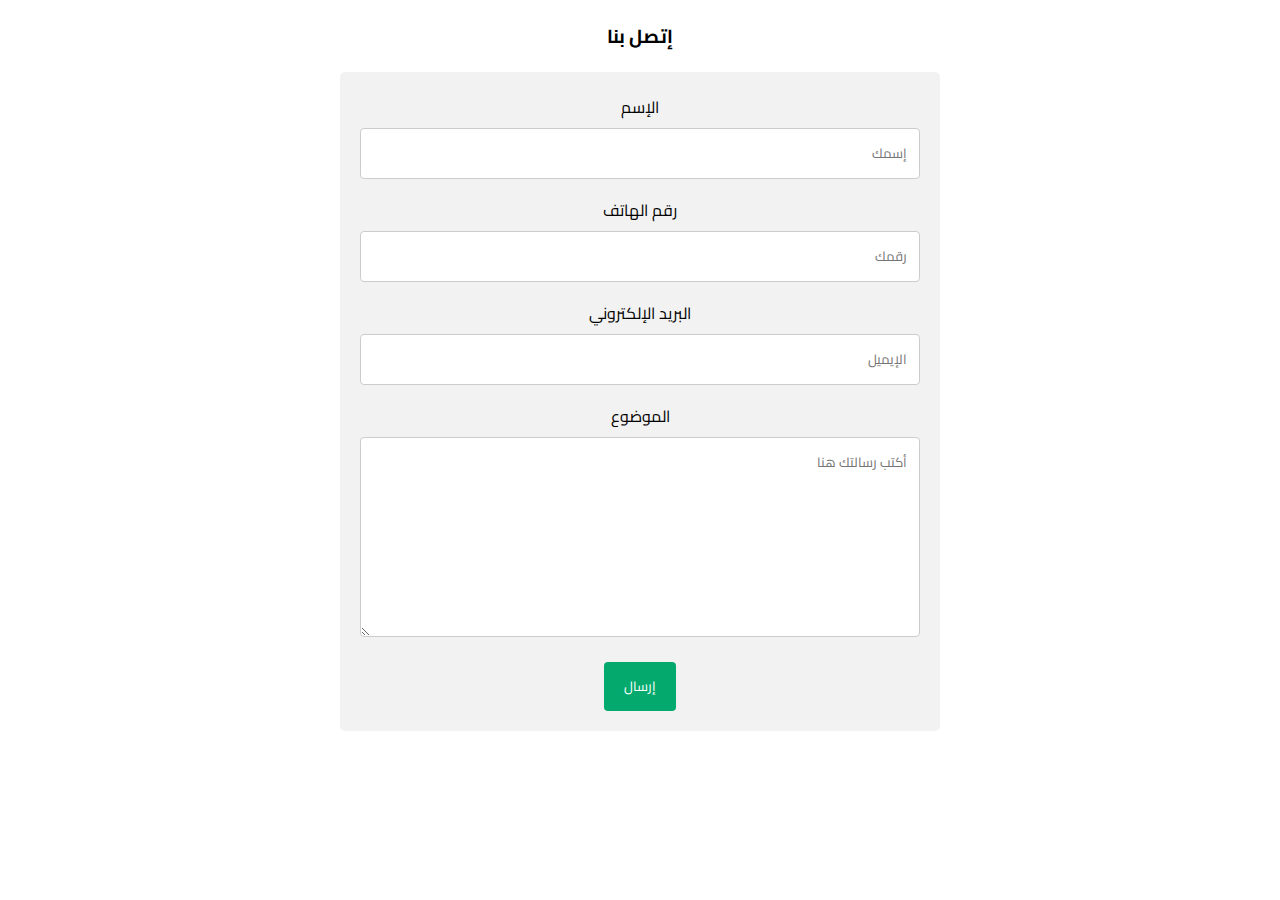
<file: contact-us.html>
<!DOCTYPE html>
<html>
<head>
<meta charset="utf-8">
<meta name="viewport" content="width=device-width, initial-scale=1">
<link href="https://fonts.googleapis.com/css2?family=Cairo:wght@600&display=swap" rel="stylesheet">
<style>
* {font-family: Cairo, Arial, Helvetica, sans-serif;direction:rtl;}
* {box-sizing: border-box;}

input[type=text], select, textarea {
  width: 100%;
  padding: 12px;
  border: 1px solid #ccc;
  border-radius: 4px;
  box-sizing: border-box;
  margin-top: 6px;
  margin-bottom: 16px;
  resize: vertical;
}

input[type=submit] {
  background-color: #04AA6D;
  color: white;
  padding: 12px 20px;
  border: none;
  border-radius: 4px;
  cursor: pointer;
}

input[type=submit]:hover {
  background-color: #45a049;
}

.container {
  border-radius: 5px;
  background-color: #f2f2f2;
  padding: 20px;
}
</style>
</head>
<body>
<center>
<h3>إتصل بنا</h3>

<div class="container" style="max-width:600px;">
  <form action="">
    <label for="fname">الإسم</label>
    <input type="text" id="fname" name="firstname" placeholder="إسمك" required>

    <label for="lname">رقم الهاتف</label>
    <input type="text" id="lname" name="lastname" placeholder="رقمك" required>

    <label for="lname">البريد الإلكتروني</label>
    <input type="text" id="lname" name="lastname" placeholder="الإيميل" required>

    <label for="subject">الموضوع</label>
    <textarea id="subject" name="subject" placeholder="أكتب رسالتك هنا" style="height:200px" required></textarea>

    <input type="submit" value="إرسال">
  </form>
</div>
</center>
</body>
</html>
</file>
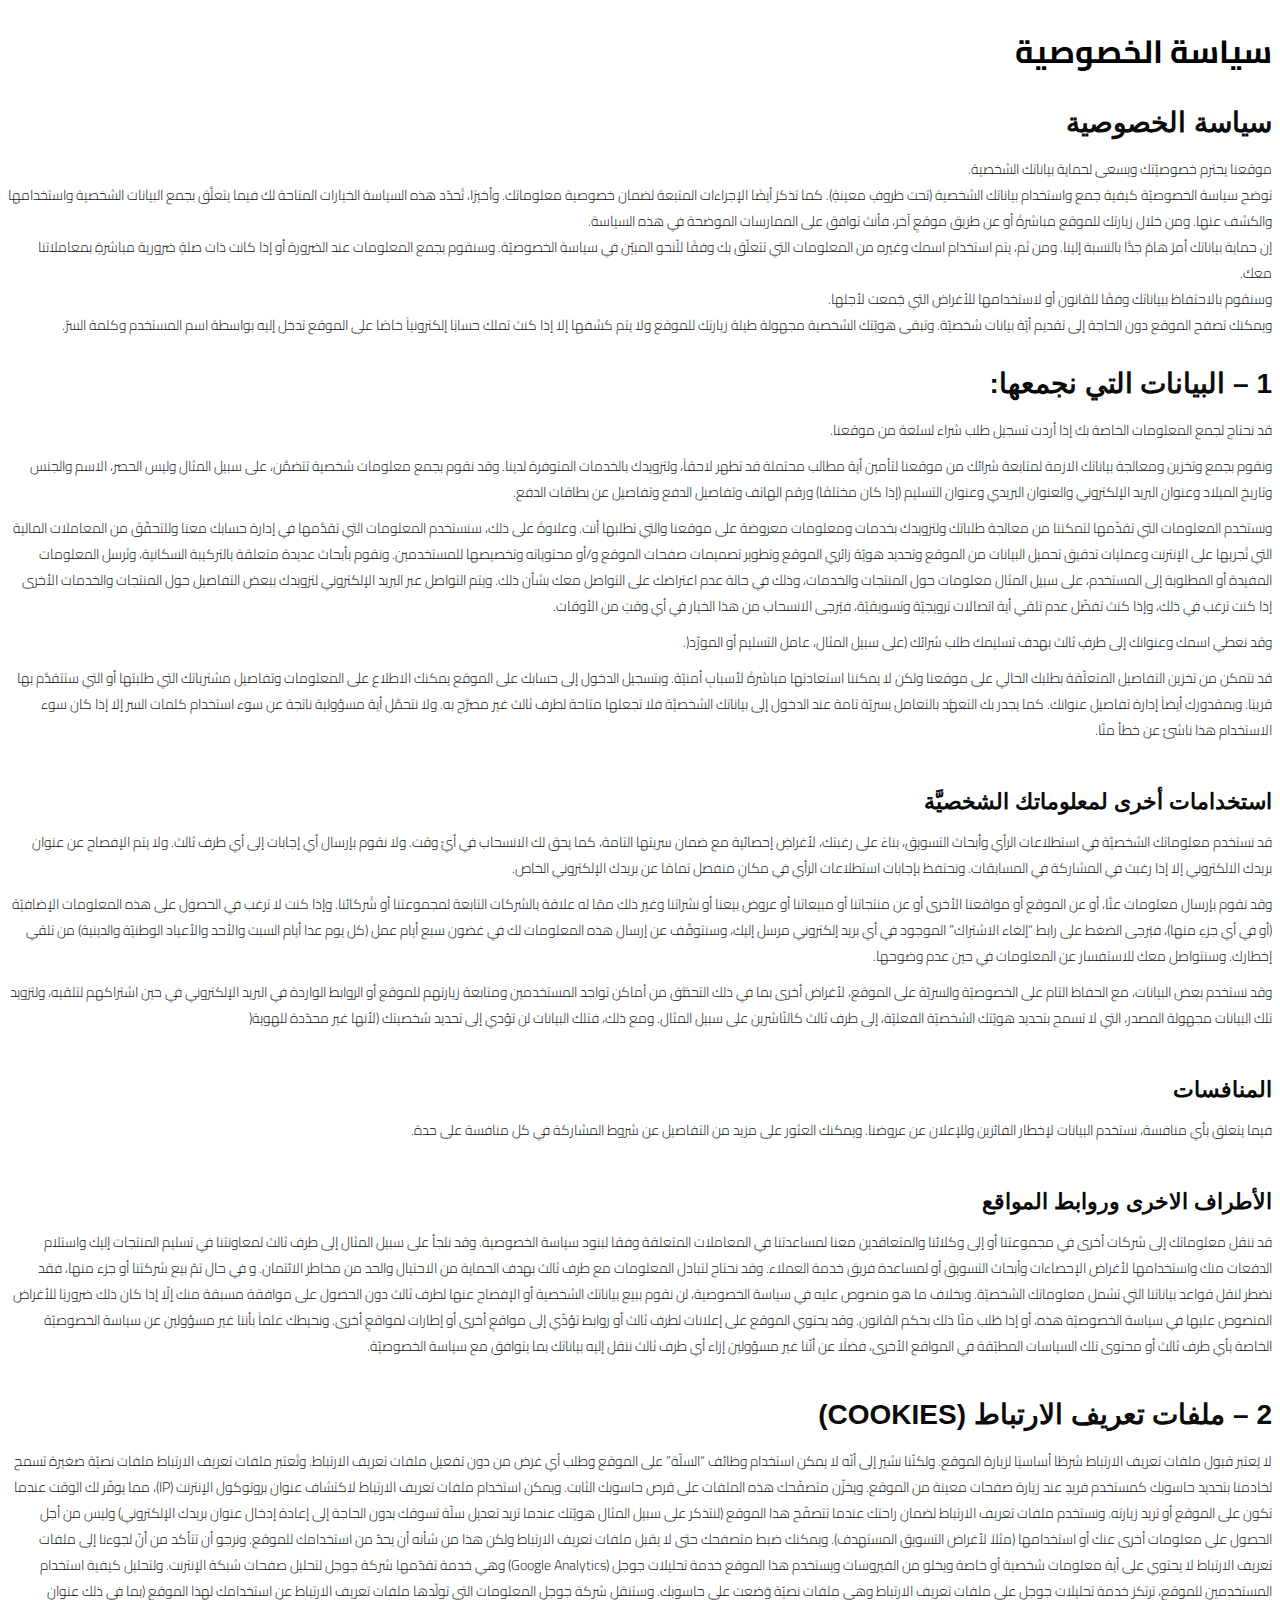
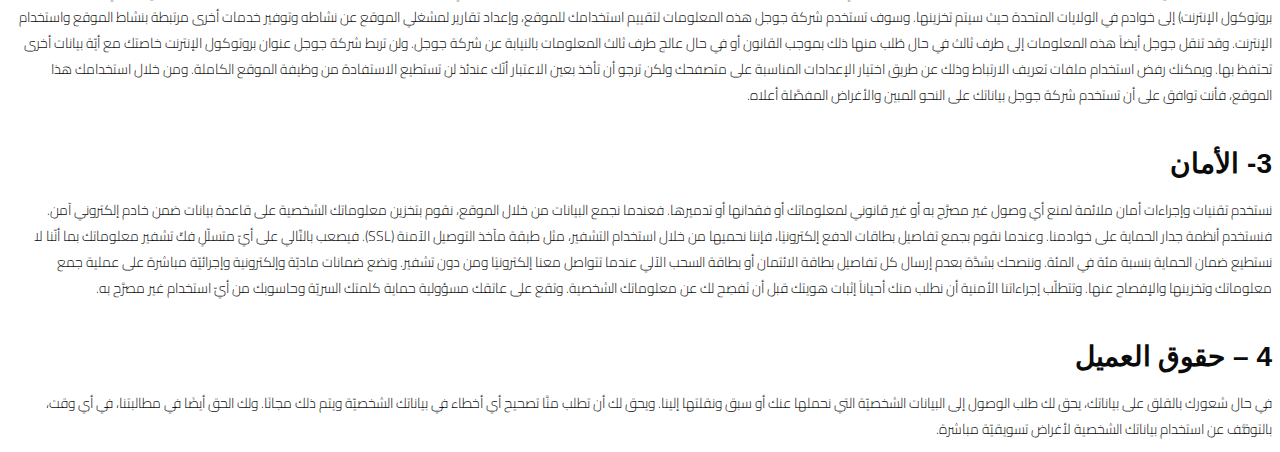
<file: privacy-policy.html>
<!DOCTYPE html>
<html dir="rtl" lang="ar">
<head>
<meta charset="UTF-8">
<title>Terms Of Use</title>
<link rel='stylesheet' id='google-fonts-1-css'  href='https://fonts.googleapis.com/css?family=Roboto%3A100%2C100italic%2C200%2C200italic%2C300%2C300italic%2C400%2C400italic%2C500%2C500italic%2C600%2C600italic%2C700%2C700italic%2C800%2C800italic%2C900%2C900italic%7CRoboto+Slab%3A100%2C100italic%2C200%2C200italic%2C300%2C300italic%2C400%2C400italic%2C500%2C500italic%2C600%2C600italic%2C700%2C700italic%2C800%2C800italic%2C900%2C900italic%7CCairo%3A100%2C100italic%2C200%2C200italic%2C300%2C300italic%2C400%2C400italic%2C500%2C500italic%2C600%2C600italic%2C700%2C700italic%2C800%2C800italic%2C900%2C900italic&#038;display=auto&#038;ver=5.8.1' type='text/css' media='all' />
<style>
*{font-family: Cairo, sans-serif;}
</style>
</head>
<body>
<section class="section pages-section"><div class="container"><div class="app-heading"><h1 class="heading-primary">سياسة الخصوصية</h1></div> <div class="page-body"><div class="fr-view"><div style="box-sizing: border-box; color: rgb(11, 11, 11); font-family: Arial; font-size: 14px; font-style: normal; font-variant-ligatures: normal; font-variant-caps: normal; font-weight: 300; letter-spacing: normal; orphans: 2; text-align: start; text-indent: 0px; text-transform: none; white-space: normal; widows: 2; word-spacing: 0px; -webkit-text-stroke-width: 0px; background-color: rgb(255, 255, 255); text-decoration-style: initial; text-decoration-color: initial;"><div style="box-sizing: border-box;"><h2 style="box-sizing: border-box; display: block; font-family: Arial !important; font-weight: 700; margin: 0px 0px 0.5em; line-height: 1.4; font-size: 2em; direction: rtl;">سياسة الخصوصية</h2><div style="box-sizing: border-box; direction: rtl;">موقعنا يحترم خصوصيّتك ويسعى لحماية بياناتك الشخصية.&nbsp;</div><div style="box-sizing: border-box; direction: rtl;">توضح سياسة الخصوصيّة كيفية جمع واستخدام بياناتك الشخصية (تحت ظروفٍ معينةٍ). كما تذكرُ أيضًا الإجراءات المتبعة لضمان خصوصية معلوماتك. وأخيرًا، تُحدّد هذه السياسة الخيارات المتاحة لكَ فيما يتعلَّق بجمع البيانات الشخصية واستخدامها والكشف عنها. ومن خلال زيارتك للموقع مباشرةً أو عن طريق موقعٍ آخر، فأنتَ توافق على الممارسات الموضحة في هذه السياسة.</div><div style="box-sizing: border-box; direction: rtl;">إن حماية بياناتك أمرٌ هامٌ جدًّا بالنسبة إلينا. ومن ثم، يتم استخدام اسمك وغيره من المعلومات التي تتعلّق بك وفقًا للّنحو المبيّن في سياسة الخصوصيّة. وسنقوم بجمع المعلومات عند الضرورة أو إذا كانت ذات صلةٍ ضرورية مباشرةٍ بمعاملاتنا معكَ.</div><div style="box-sizing: border-box; direction: rtl;">وسنقوم بالاحتفاظ ببياناتك وفقًا للقانون أو لاستخدامها للأغراض التي جُمعت لأجلها.</div><div style="box-sizing: border-box; direction: rtl;">ويمكنك تصفح الموقع دون الحاجة إلى تقديم أيّة بيانات شخصيّة. وتبقى هويّتك الشخصية مجهولة طيلة زيارتك للموقع ولا يتم كشفها إلا إذا كنتَ تملك حسابًا إلكترونياً خاصًا على الموقع تدخل إليه بواسطة اسم المستخدم وكلمة السرّ.</div></div></div><p style="box-sizing: border-box; margin: 0px 0px 10px; color: rgb(11, 11, 11); font-family: Arial; font-size: 14px; font-style: normal; font-variant-ligatures: normal; font-variant-caps: normal; font-weight: 300; letter-spacing: normal; orphans: 2; text-align: start; text-indent: 0px; text-transform: none; white-space: normal; widows: 2; word-spacing: 0px; -webkit-text-stroke-width: 0px; background-color: rgb(255, 255, 255); text-decoration-style: initial; text-decoration-color: initial; direction: rtl;">&nbsp;</p><div style="box-sizing: border-box; color: rgb(11, 11, 11); font-family: Arial; font-size: 14px; font-style: normal; font-variant-ligatures: normal; font-variant-caps: normal; font-weight: 300; letter-spacing: normal; orphans: 2; text-align: start; text-indent: 0px; text-transform: none; white-space: normal; widows: 2; word-spacing: 0px; -webkit-text-stroke-width: 0px; background-color: rgb(255, 255, 255); text-decoration-style: initial; text-decoration-color: initial;"><div style="box-sizing: border-box;"><h2 style="box-sizing: border-box; display: block; font-family: Arial !important; font-weight: 700; margin: 0px 0px 0.5em; line-height: 1.4; font-size: 2em; direction: rtl;">1 – البيانات التي نجمعها:</h2><p style="box-sizing: border-box; margin: 0px 0px 10px; direction: rtl;">قد نحتاج لجمع المعلومات الخاصة بكَ إذا أردت تسجيل طلب شراء لسلعة من موقعنا.</p><p style="box-sizing: border-box; margin: 0px 0px 10px; direction: rtl;">ونقوم بجمع وتخزين ومعالجة بياناتك الازمة لمتابعة شرائك من موقعنا لتأمين أية مطالب محتملة قد تظهر لاحقاً، ولتزويدكَ بالخدمات المتوفرة لدينا. وقد نقوم بجمع معلومات شخصية تتضمَّن، على سبيل المثال وليس الحصر، الاسم والجنس وتاريخ الميلاد وعنوان البريد الإلكتروني والعنوان البريدي وعنوان التسليم (إذا كان مختلفًا) ورقم الهاتف وتفاصيل الدفع وتفاصيل عن بطاقات الدفع.</p><p style="box-sizing: border-box; margin: 0px 0px 10px; direction: rtl;">ونستخدم المعلومات التي تقدِّمها لتمكننا من معالجة طلباتك ولتزويدكَ بخدمات ومعلومات معروضة على موقعنا والتي تطلبها أنت. وعلاوةً على ذلك، سنستخدم المعلومات التي تقدَّمها في إدارة حسابك معنا وللتحقّقَ من المعاملات المالية التي تُجريها على الإنترنت وعمليات تدقيق تحميل البيانات من الموقع وتحديد هويّة زائري الموقع وتطوير تصميمات صفحات الموقع و/أو محتوياته وتخصيصها للمستخدمين. ونقوم بأبحاث عديدة متعلقة بالتركيبة السكانية، ونُرسل المعلومات المفيدة أو المطلوبة إلى المستخدم، على سبيل المثال معلومات حول المنتجات والخدمات، وذلك في حالة عدم اعتراضك على التواصل معك بشأن ذلك. ويتم التواصل عبر البريد الإلكتروني لتزويدك ببعض التفاصيل حول المنتجات والخدمات الأخرى إذا كنت ترغب في ذلك، وإذا كنتَ تفضّل عدم تلقي أية اتصالات ترويجيّة وتسويقيّة، فيُرجى الانسحاب من هذا الخيار في أي وقتٍ من الأوقات.</p><p style="box-sizing: border-box; margin: 0px 0px 10px; direction: rtl;">وقد نعطي اسمك وعنوانك إلى طرفٍ ثالث بهدف تسليمكَ طلب شرائك (على سبيل المثال، عامل التسليم أو المورِّد(.</p><p style="box-sizing: border-box; margin: 0px 0px 10px; direction: rtl;">قد نتمكن من تخزين التفاصيل المتعلّقة بطلبك الحالي على موقعنا ولكن لا يمكننا استعادتها مباشرةً لأسبابٍ أمنيّة. وبتسجيل الدخول إلى حسابك على الموقع يمكنك الاطلاع على المعلومات وتفاصيل مشترياتك التي طلبتها أو التي ستتقدَّم بها قريبًا. وبمقدورك أيضاً إدارة تفاصيل عنوانك. كما يجدر بك التعهُّد بالتعامل بسريّة تامة عند الدخول إلى بياناتك الشخصيَّة فلا تجعلها متاحة لطرف ثالث غير مصرَّح به. ولا نتحمَّل أية مسؤولية ناتجة عن سوء استخدام كلمات السر إلا إذا كان سوء الاستخدام هذا ناشئ عن خطأ منّا.</p><h3 style="box-sizing: border-box; display: block; font-family: Arial !important; font-weight: 700; margin: 2em 0px 0.5em; line-height: 1.4; font-size: 1.57143em; direction: rtl;">استخدامات أخرى لمعلوماتك الشخصيَّة</h3><p style="box-sizing: border-box; margin: 0px 0px 10px; direction: rtl;">قد نستخدم معلوماتك الشخصيَّة في استطلاعات الرأي وأبحاث التسويق، بناءً على رغبتك، لأغراضٍ إحصائية مع ضمان سريتها التامة، كما يحق لك الانسحاب في أيّ وقت. ولا نقوم بإرسال أي إجابات إلى أي طرف ثالث. ولا يتم الإفصاح عن عنوان بريدك الالكتروني إلا إذا رغبتَ في المشاركة في المسابقات. ونحتفظ بإجابات استطلاعات الرأي في مكانٍ منفصل تمامًا عن بريدك الإلكتروني الخاص.</p><p style="box-sizing: border-box; margin: 0px 0px 10px; direction: rtl;">وقد نقوم بإرسال معلومات عنَّا، أو عن الموقع أو مواقعنا الأخرى أو عن منتجاتنا أو مبيعاتنا أو عروض بيعنا أو نشراتنا وغير ذلك ممّا له علاقة بالشركات التابعة لمجموعتنا أو شُركائنا. وإذا كنت لا ترغب في الحصول على هذه المعلومات الإضافيّة (أو في أي جزءٍ منها)، فيُرجى الضغط على رابط “إلغاء الاشتراك” الموجود في أي بريد إلكتروني مرسل إليك، وسنتوقّف عن إرسال هذه المعلومات لك في غضون سبع أيام عمل (كل يوم عدا أيام السبت والأحد والأعياد الوطنيّة والدينية) من تلقي إخطارك. وسنتواصل معك للاستفسار عن المعلومات في حين عدم وضوحها.</p><p style="box-sizing: border-box; margin: 0px 0px 10px; direction: rtl;">وقد نستخدم بعض البيانات، مع الحفاظ التام على الخصوصيّة والسريّة على الموقع، لأغراض أخرى بما في ذلك التحقُّق من أماكن تواجد المستخدمين ومتابعة زيارتهم للموقع أو الروابط الواردة في البريد الإلكتروني في حين اشتراكهم لتلقيه، ولتزويد تلك البيانات مجهولة المصدر، التي لا تسمح بتحديد هويّتك الشخصيّة الفعليّة، إلى طرف ثالث كالنّاشرين على سبيل المثال. ومع ذلك، فتلك البيانات لن تؤدي إلى تحديد شخصيتك (لأنها غير محدّدة للهوية(</p><h3 style="box-sizing: border-box; display: block; font-family: Arial !important; font-weight: 700; margin: 2em 0px 0.5em; line-height: 1.4; font-size: 1.57143em; direction: rtl;">المنافسات</h3><p style="box-sizing: border-box; margin: 0px 0px 10px; direction: rtl;">فيما يتعلق بأي منافسة، نستخدم البيانات لإخطار الفائزين وللإعلان عن عروضنا. ويمكنك العثور على مزيد من التفاصيل عن شروط المشاركة في كل منافسة على حدة.</p><h3 style="box-sizing: border-box; display: block; font-family: Arial !important; font-weight: 700; margin: 2em 0px 0.5em; line-height: 1.4; font-size: 1.57143em; direction: rtl;">الأطراف الاخرى وروابط المواقع</h3><p style="box-sizing: border-box; margin: 0px 0px 10px; direction: rtl;">قد ننقل معلوماتك إلى شركات أخرى في مجموعتنا أو إلى وكلائنا والمتعاقدين معنا لمساعدتنا في المعاملات المتعلقة وفقا لبنود سياسة الخصوصية. وقد نلجأ على سبيل المثال إلى طرف ثالث لمعاونتنا في تسليم المنتجات إليك واستلام الدفعات منك واستخدامها لأغراض الإحصاءات وأبحاث التسويق أو لمساعدة فريق خدمة العملاء. وقد نحتاج لتبادل المعلومات مع طرف ثالث بهدف الحماية من الاحتيال والحد من مخاطر الائتمان. و في حال تمّ بيع شركتنا أو جزء منها، فقد نضطر لنقل قواعد بياناتنا التي تشمل معلوماتك الشخصيّة. وبخلاف ما هو منصوص عليه في سياسة الخصوصية، لن نقوم ببيع بياناتك الشخصية أو الإفصاح عنها لطرف ثالث دون الحصول على موافقة مسبقة منك إلّا إذا كان ذلك ضروريًا للأغراض المنصوص عليها في سياسة الخصوصيّة هذه، أو إذا طُلب منّا ذلك بحكم القانون. وقد يحتوي الموقع على إعلانات لطرف ثالث أو روابط تؤدِّي إلى مواقعٍ أخرى أو إطارات لمواقعٍ أخرى. ونحيطك علماً بأننا غير مسؤولين عن سياسة الخصوصيّة الخاصة بأي طرف ثالث أو محتوى تلك السياسات المطبّقة في المواقع الأخرى، فضلًا عن أنّنا غير مسؤولين إزاء أي طرف ثالث ننقل إليه بياناتك بما يتوافق مع سياسة الخصوصيّة.</p></div></div><p style="box-sizing: border-box; margin: 0px 0px 10px; color: rgb(11, 11, 11); font-family: Arial; font-size: 14px; font-style: normal; font-variant-ligatures: normal; font-variant-caps: normal; font-weight: 300; letter-spacing: normal; orphans: 2; text-align: start; text-indent: 0px; text-transform: none; white-space: normal; widows: 2; word-spacing: 0px; -webkit-text-stroke-width: 0px; background-color: rgb(255, 255, 255); text-decoration-style: initial; text-decoration-color: initial; direction: rtl;">&nbsp;</p><div style="box-sizing: border-box; color: rgb(11, 11, 11); font-family: Arial; font-size: 14px; font-style: normal; font-variant-ligatures: normal; font-variant-caps: normal; font-weight: 300; letter-spacing: normal; orphans: 2; text-align: start; text-indent: 0px; text-transform: none; white-space: normal; widows: 2; word-spacing: 0px; -webkit-text-stroke-width: 0px; background-color: rgb(255, 255, 255); text-decoration-style: initial; text-decoration-color: initial;"><div style="box-sizing: border-box;"><h2 style="box-sizing: border-box; display: block; font-family: Arial !important; font-weight: 700; margin: 0px 0px 0.5em; line-height: 1.4; font-size: 2em; direction: rtl;">2 – ملفات تعريف الارتباط (COOKIES)</h2><p style="box-sizing: border-box; margin: 0px 0px 10px; direction: rtl;">لا يُعتبر قبول ملفات تعريف الارتباط شرطًا أساسيًا لزيارة الموقع. ولكنّنا نشير إلى أنّه لا يمكن استخدام وظائف “السلّة” على الموقع وطلب أي غرض من دون تفعيل ملفات تعريف الارتباط. وتُعتبر ملفات تعريف الارتباط ملفات نصيّة صغيرة تسمح لخادمنا بتحديد حاسوبك كمستخدم فريدٍ عند زيارة صفحات معينة من الموقع. ويخزِّن متصفّحك هذه الملفات على قرص حاسوبك الثابت. ويمكن استخدام ملفات تعريف الارتباط لاكتشاف عنوان بروتوكول الإنترنت (IP)، مما يوفّر لك الوقت عندما تكون على الموقع أو تريد زيارته. ونستخدم ملفات تعريف الارتباط لضمان راحتك عندما تتصفّح هذا الموقع (لنتذكر على سبيل المثال هويّتك عندما تريد تعديل سلّة تسوقك بدون الحاجة إلى إعادة إدخال عنوان بريدك الإلكتروني) وليس من أجل الحصول على معلومات أخرى عنك أو استخدامها (مثلاً لأغراض التسويق المستهدف). ويمكنك ضبط متصفحك حتى لا يقبل ملفات تعريف الارتباط ولكن هذا من شأنه أن يحدّ من استخدامك للموقع. ونرجو أن تتأكد من أنّ لجوءنا إلى ملفات تعريف الارتباط لا يحتوي على أية معلومات شخصية أو خاصة ويخلو من الفيروسات ويستخدم هذا الموقع خدمة تحليلات جوجل (Google Analytics) وهي خدمة تقدّمها شركة جوجل لتحليل صفحات شبكة الإنترنت. ولتحليل كيفية استخدام المستخدمين للموقع، ترتكز خدمة تحليلات جوجل على ملفات تعريف الارتباط وهي ملفات نصيّة وُضعت على حاسوبك. وستنقل شركة جوجل المعلومات التي تولّدها ملفات تعريف الارتباط عن استخدامك لهذا الموقع (بما في ذلك عنوان بروتوكول الإنترنت) إلى خوادم في الولايات المتحدة حيث سيتم تخزينها. وسوف تستخدم شركة جوجل هذه المعلومات لتقييم استخدامك للموقع، وإعداد تقارير لمشغلي الموقع عن نشاطه وتوفير خدمات أخرى مرتبطة بنشاط الموقع واستخدام الإنترنت. وقد تنقل جوجل أيضاً هذه المعلومات إلى طرف ثالث في حال طُلب منها ذلك بموجب القانون أو في حال عالج طرف ثالث المعلومات بالنيابة عن شركة جوجل. ولن تربط شركة جوجل عنوان بروتوكول الإنترنت خاصتكَ مع أيّة بيانات أخرى تحتفظ بها. ويمكنك رفض استخدام ملفات تعريف الارتباط وذلك عن طريق اختيار الإعدادات المناسبة على متصفحك ولكن ترجو أن تأخذ بعين الاعتبار أنّك عندئذ لن تستطيع الاستفادة من وظيفة الموقع الكاملة. ومن خلال استخدامك هذا الموقع، فأنت توافق على أن تستخدم شركة جوجل بياناتك على النحو المبين والأغراض المفصَّلة أعلاه.</p></div></div><p style="box-sizing: border-box; margin: 0px 0px 10px; color: rgb(11, 11, 11); font-family: Arial; font-size: 14px; font-style: normal; font-variant-ligatures: normal; font-variant-caps: normal; font-weight: 300; letter-spacing: normal; orphans: 2; text-align: start; text-indent: 0px; text-transform: none; white-space: normal; widows: 2; word-spacing: 0px; -webkit-text-stroke-width: 0px; background-color: rgb(255, 255, 255); text-decoration-style: initial; text-decoration-color: initial; direction: rtl;">&nbsp;</p><div style="box-sizing: border-box; color: rgb(11, 11, 11); font-family: Arial; font-size: 14px; font-style: normal; font-variant-ligatures: normal; font-variant-caps: normal; font-weight: 300; letter-spacing: normal; orphans: 2; text-align: start; text-indent: 0px; text-transform: none; white-space: normal; widows: 2; word-spacing: 0px; -webkit-text-stroke-width: 0px; background-color: rgb(255, 255, 255); text-decoration-style: initial; text-decoration-color: initial;"><div style="box-sizing: border-box;"><h2 style="box-sizing: border-box; display: block; font-family: Arial !important; font-weight: 700; margin: 0px 0px 0.5em; line-height: 1.4; font-size: 2em; direction: rtl;">3- الأمان</h2><p style="box-sizing: border-box; margin: 0px 0px 10px; direction: rtl;">نستخدم تقنيات وإجراءات أمان ملائمة لمنع أي وصول غير مصرَّح به أو غير قانوني لمعلوماتك أو فقدانها أو تدميرها. فعندما نجمع البيانات من خلال الموقع، نقوم بتخزين معلوماتك الشخصية على قاعدة بيانات ضمن خادم إلكتروني آمن. فنستخدم أنظمة جدار الحماية على خوادمنا. وعندما نقوم بجمع تفاصيل بطاقات الدفع إلكترونيًا، فإننا نحميها من خلال استخدام التشفير، مثل طبقة مآخذ التوصيل الآمنة (SSL). فيصعب بالتّالي على أيّ متسلّلٍ فكّ تشفير معلوماتك بما أنّنا لا نستطيع ضمان الحماية بنسبة مئة في المئة. وننصحك بشدَّة بعدم إرسال كل تفاصيل بطاقة الائتمان أو بطاقة السحب الآلي عندما تتواصل معنا إلكترونيًا ومن دون تشفير. ونضع ضمانات ماديّة وإلكترونية وإجرائيّة مباشرة على عملية جمع معلوماتك وتخزينها والإفصاح عنها. وتتطلّب إجراءاتنا الأمنية أن نطلب منك أحياناً إثبات هويتك قبل أن نُفصِح لك عن معلوماتك الشخصية. وتقع على عاتقك مسؤولية حماية كلمتك السريّة وحاسوبك من أيّ استخدام غير مصرَّح به.</p></div></div><p style="box-sizing: border-box; margin: 0px 0px 10px; color: rgb(11, 11, 11); font-family: Arial; font-size: 14px; font-style: normal; font-variant-ligatures: normal; font-variant-caps: normal; font-weight: 300; letter-spacing: normal; orphans: 2; text-align: start; text-indent: 0px; text-transform: none; white-space: normal; widows: 2; word-spacing: 0px; -webkit-text-stroke-width: 0px; background-color: rgb(255, 255, 255); text-decoration-style: initial; text-decoration-color: initial; direction: rtl;">&nbsp;</p><div style="box-sizing: border-box; color: rgb(11, 11, 11); font-family: Arial; font-size: 14px; font-style: normal; font-variant-ligatures: normal; font-variant-caps: normal; font-weight: 300; letter-spacing: normal; orphans: 2; text-align: start; text-indent: 0px; text-transform: none; white-space: normal; widows: 2; word-spacing: 0px; -webkit-text-stroke-width: 0px; background-color: rgb(255, 255, 255); text-decoration-style: initial; text-decoration-color: initial;"><div style="box-sizing: border-box;"><h2 style="box-sizing: border-box; display: block; font-family: Arial !important; font-weight: 700; margin: 0px 0px 0.5em; line-height: 1.4; font-size: 2em; direction: rtl;">4 – حقوق العميل</h2><p style="box-sizing: border-box; margin: 0px 0px 10px; direction: rtl;">في حال شعورك بالقلق على بياناتك، يحق لك طلب الوصول إلى البيانات الشخصيّة التي نحملها عنك أو سبق ونقلتها إلينا. ويحق لك أن تطلب منَّا تصحيح أي أخطاء في بياناتك الشخصيّة ويتم ذلك مجانًا. ولك الحق أيضًا في مطالبتنا، في أي وقت، بالتوقُّف عن استخدام بياناتك الشخصية لأغراض تسويقيّة مباشرة.</p></div></div></div></div></div></section>
</body>
</html>
</file>
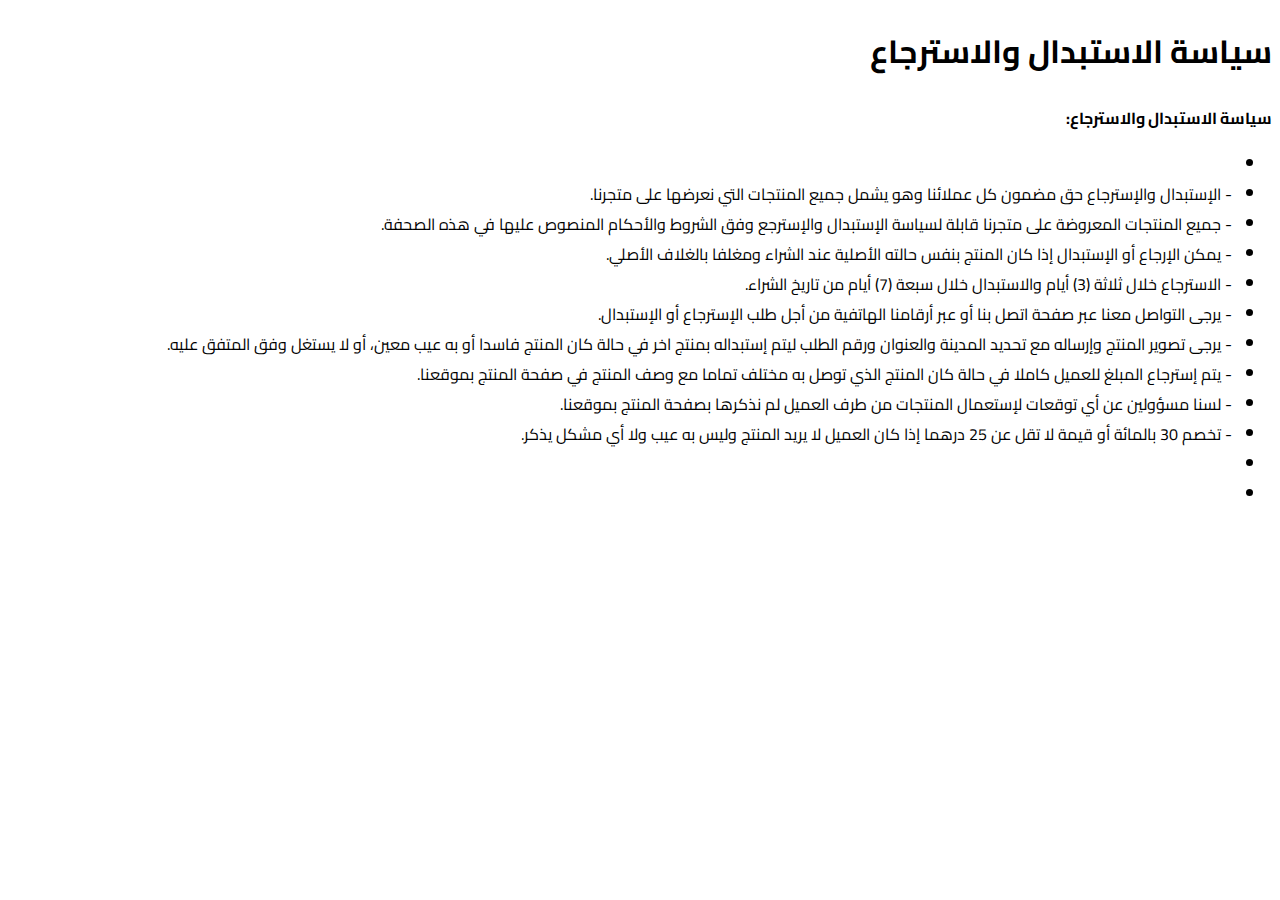
<file: return-policy.html>
<!DOCTYPE html>
<html dir="rtl" lang="ar">
<head>
<meta charset="UTF-8">
<title>Terms Of Use</title>
<link rel='stylesheet' id='google-fonts-1-css'  href='https://fonts.googleapis.com/css?family=Roboto%3A100%2C100italic%2C200%2C200italic%2C300%2C300italic%2C400%2C400italic%2C500%2C500italic%2C600%2C600italic%2C700%2C700italic%2C800%2C800italic%2C900%2C900italic%7CRoboto+Slab%3A100%2C100italic%2C200%2C200italic%2C300%2C300italic%2C400%2C400italic%2C500%2C500italic%2C600%2C600italic%2C700%2C700italic%2C800%2C800italic%2C900%2C900italic%7CCairo%3A100%2C100italic%2C200%2C200italic%2C300%2C300italic%2C400%2C400italic%2C500%2C500italic%2C600%2C600italic%2C700%2C700italic%2C800%2C800italic%2C900%2C900italic&#038;display=auto&#038;ver=5.8.1' type='text/css' media='all' />
<style>
*{font-family: Cairo, sans-serif;}
</style>
</head>
<body>
<section class="section pages-section"><div class="container"><div class="app-heading"><h1 class="heading-primary">سياسة الاستبدال والاسترجاع</h1></div> <div class="page-body"><div class="fr-view"><p><strong>سياسة الاستبدال والاسترجاع:&nbsp;</strong></p><ul><li><br></li><li>- الإستبدال والإسترجاع حق مضمون كل عملائنا وهو يشمل جميع المنتجات التي نعرضها على متجرنا.</li><li>- جميع المنتجات المعروضة على متجرنا قابلة لسياسة الإستبدال والإسترجع وفق الشروط والأحكام المنصوص عليها في هذه الصحفة.</li><li>- يمكن الإرجاع أو الإستبدال إذا كان المنتج بنفس حالته الأصلية عند الشراء ومغلفا بالغلاف الأصلي.</li><li>- الاسترجاع خلال ثلاثة (3) أيام والاستبدال خلال سبعة (7) أيام من تاريخ الشراء.</li><li>- يرجى التواصل معنا عبر صفحة اتصل بنا أو عبر أرقامنا الهاتفية من أجل طلب الإسترجاع أو الإستبدال.</li><li>- يرجى تصوير المنتج وإرساله مع تحديد المدينة والعنوان ورقم الطلب ليتم إستبداله بمنتج اخر في حالة كان المنتج فاسدا أو به عيب معين، أو لا يستغل وفق المتفق عليه.</li><li>- يتم إسترجاع المبلغ للعميل كاملا في حالة كان المنتج الذي توصل به مختلف تماما مع وصف المنتج في صفحة المنتج بموقعنا.</li><li>- لسنا مسؤولين عن أي توقعات لإستعمال المنتجات من طرف العميل لم نذكرها بصفحة المنتج بموقعنا.</li><li>- تخصم 30 بالمائة أو قيمة لا تقل عن 25 درهما إذا كان العميل لا يريد المنتج وليس به عيب ولا أي مشكل يذكر.</li><li><br></li><li><br></li></ul></div></div></div></section>
</body>
</html>
</file>
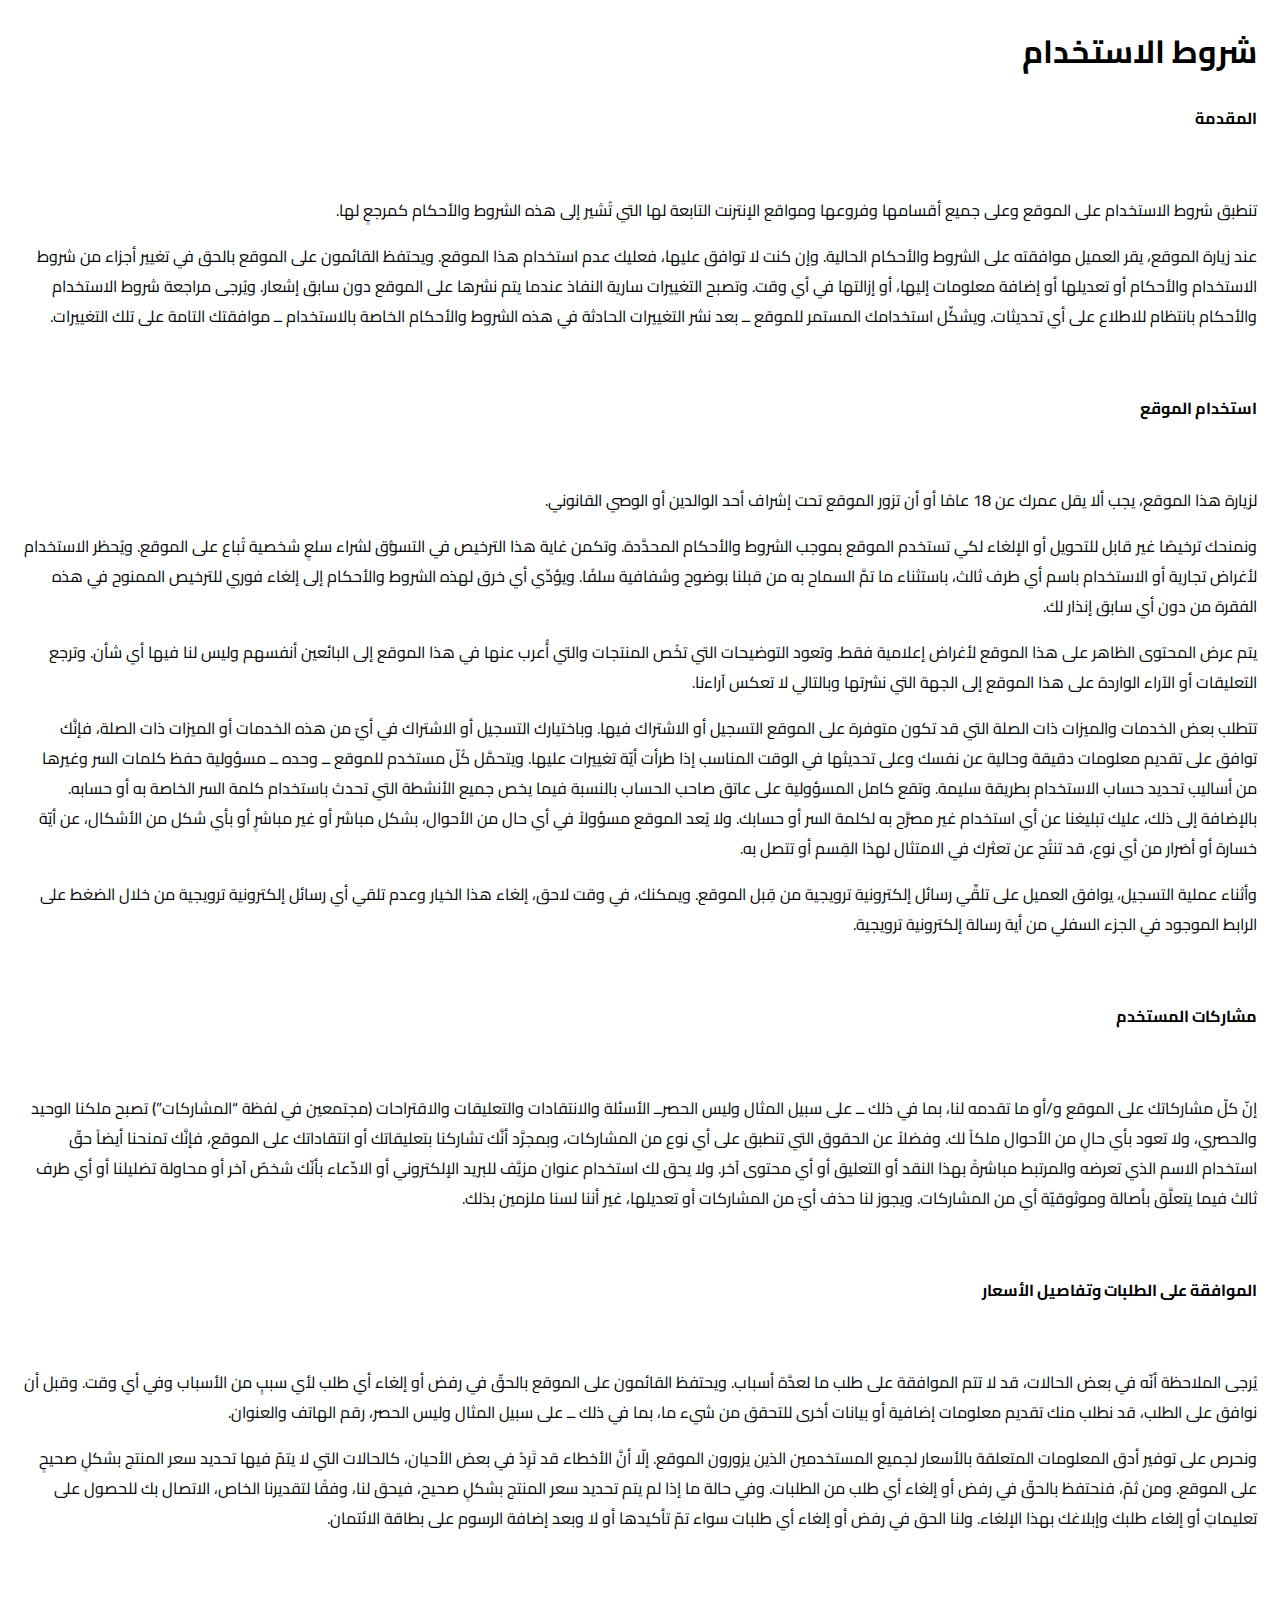
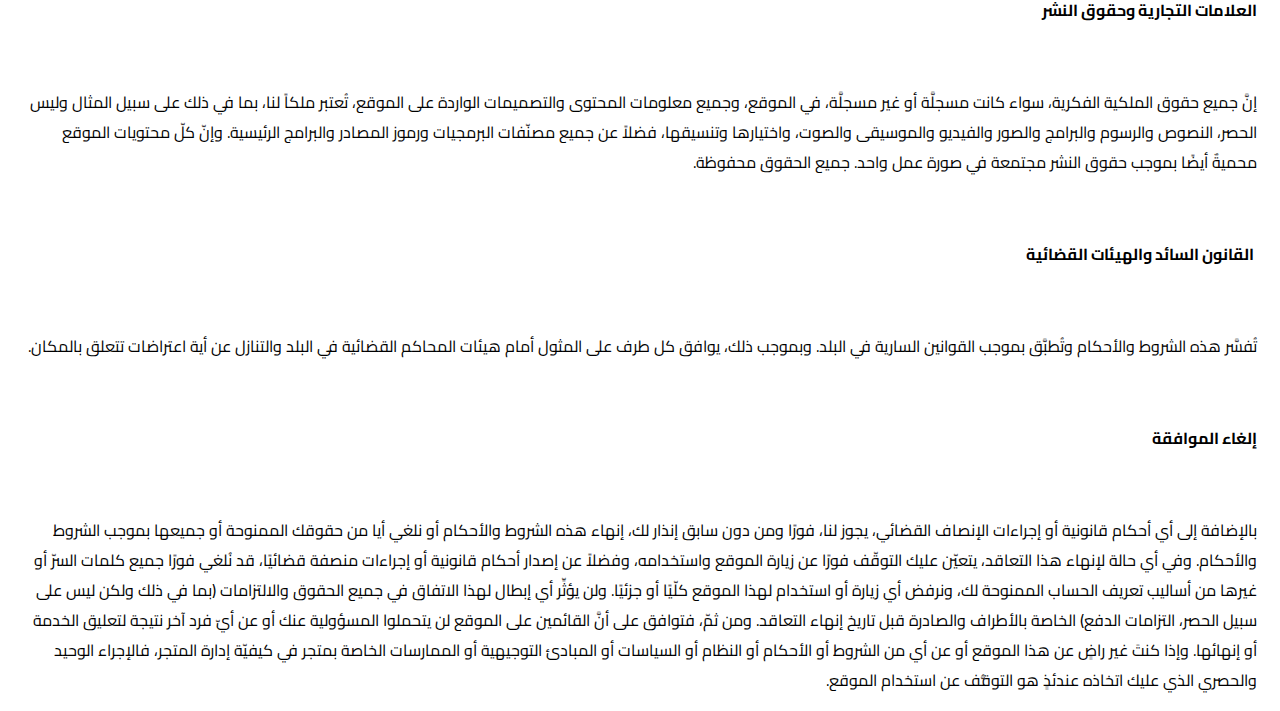
<file: terms-of-use.html>
<!DOCTYPE html>
<html dir="rtl" lang="ar">
<head>
<meta charset="UTF-8">
<title>Terms Of Use</title>
<link rel='stylesheet' id='google-fonts-1-css'  href='https://fonts.googleapis.com/css?family=Roboto%3A100%2C100italic%2C200%2C200italic%2C300%2C300italic%2C400%2C400italic%2C500%2C500italic%2C600%2C600italic%2C700%2C700italic%2C800%2C800italic%2C900%2C900italic%7CRoboto+Slab%3A100%2C100italic%2C200%2C200italic%2C300%2C300italic%2C400%2C400italic%2C500%2C500italic%2C600%2C600italic%2C700%2C700italic%2C800%2C800italic%2C900%2C900italic%7CCairo%3A100%2C100italic%2C200%2C200italic%2C300%2C300italic%2C400%2C400italic%2C500%2C500italic%2C600%2C600italic%2C700%2C700italic%2C800%2C800italic%2C900%2C900italic&#038;display=auto&#038;ver=5.8.1' type='text/css' media='all' />
<style>
*{font-family: Cairo, sans-serif;}
</style>
</head>
<body>
<section style="margin:15px;"><div class="container"><div class="app-heading"><h1 class="heading-primary">شروط الاستخدام</h1></div> <div class="page-body"><div class="fr-view"><p><strong>المقدمة</strong></p><p><br></p><p>تنطبق شروط الاستخدام على الموقع وعلى جميع أقسامها وفروعها ومواقع الإنترنت التابعة لها التي تُشير إلى هذه الشروط والأحكام كمرجعٍ لها.</p><p>عند زيارة الموقع، يقر العميل موافقته على الشروط والأحكام الحالية. وإن كنت لا توافق عليها، فعليك عدم استخدام هذا الموقع. ويحتفظ القائمون على الموقع بالحق في تغيير أجزاء من شروط الاستخدام والأحكام أو تعديلها أو إضافة معلومات إليها، أو إزالتها في أي وقت. وتصبح التغييرات سارية النفاذ عندما يتم نشرها على الموقع دون سابق إشعار. ويُرجى مراجعة شروط الاستخدام والأحكام بانتظام للاطلاع على أي تحديثات. ويشكِّل استخدامك المستمر للموقع ــ بعد نشر التغييرات الحادثة في هذه الشروط والأحكام الخاصة بالاستخدام ــ موافقتك التامة على تلك التغييرات.</p><p><br></p><p><strong>استخدام الموقع</strong></p><p><br></p><p>لزيارة هذا الموقع، يجب ألا يقل عمرك عن 18 عامًا أو أن تزور الموقع تحت إشراف أحد الوالدين أو الوصي القانوني.</p><p>ونمنحك ترخيصًا غير قابل للتحويل أو الإلغاء لكي تستخدم الموقع بموجب الشروط والأحكام المحدَّدة. وتكمن غاية هذا الترخيص في التسوُّق لشراء سلعٍ شخصية تُباع على الموقع. ويُحظر الاستخدام لأغراض تجارية أو الاستخدام باسم أي طرف ثالث، باستثناء ما تمَّ السماح به من قبلنا بوضوح وشفافية سلفًا. ويؤدِّي أي خرق لهذه الشروط والأحكام إلى إلغاء فوري للترخيص الممنوح في هذه الفقرة من دون أي سابق إنذار لك.</p><p>يتم عرض المحتوى الظاهر على هذا الموقع لأغراض إعلامية فقط. وتعود التوضيحات التي تخُص المنتجات والتي أُعرب عنها في هذا الموقع إلى البائعين أنفسهم وليس لنا فيها أي شأن. وترجع التعليقات أو الآراء الواردة على هذا الموقع إلى الجهة التي نشرتها وبالتالي لا تعكس آراءنا.</p><p>تتطلب بعض الخدمات والميزات ذات الصلة التي قد تكون متوفرة على الموقع التسجيل أو الاشتراك فيها. وباختيارك التسجيل أو الاشتراك في أيّ من هذه الخدمات أو الميزات ذات الصلة، فإنَّك توافق على تقديم معلومات دقيقة وحالية عن نفسك وعلى تحديثها في الوقت المناسب إذا طرأت أيّة تغييرات عليها. ويتحمَّل كُلّ مستخدم للموقع ــ وحده ــ مسؤولية حفظ كلمات السر وغيرها من أساليب تحديد حساب الاستخدام بطريقة سليمة. وتقع كامل المسؤولية على عاتق صاحب الحساب بالنسبة فيما يخص جميع الأنشطة التي تحدث باستخدام كلمة السر الخاصة به أو حسابه. بالإضافة إلى ذلك، عليك تبليغنا عن أي استخدام غير مصرَّح به لكلمة السر أو حسابك. ولا يُعد الموقع مسؤولاً في أي حال من الأحوال، بشكل مباشر أو غير مباشرٍ أو بأي شكل من الأشكال، عن أيّة خسارة أو أضرار من أي نوع، قد تنتُج عن تعثرك في الامتثال لهذا القِسم أو تتصل به.</p><p>وأثناء عملية التسجيل، يوافق العميل على تلقِّي رسائل إلكترونية ترويجية من قِبل الموقع. ويمكنك، في وقت لاحق، إلغاء هذا الخيار وعدم تلقي أي رسائل إلكترونية ترويجية من خلال الضغط على الرابط الموجود في الجزء السفلي من أية رسالة إلكترونية ترويجية.</p><p><br></p><p><strong>مشاركات المستخدم</strong></p><p><br></p><p>إنّ كلّ مشاركاتك على الموقع و/أو ما تقدمه لنا، بما في ذلك ــ على سبيل المثال وليس الحصرــ الأسئلة والانتقادات والتعليقات والاقتراحات (مجتمعين في لفظة “المشاركات”) تصبح ملكنا الوحيد والحصري، ولا تعود بأي حالٍ من الأحوال ملكاً لك. وفضلاً عن الحقوق التي تنطبق على أي نوع من المشاركات، وبمجرَّد أنَّك تشاركنا بتعليقاتك أو انتقاداتك على الموقع، فإنَّك تمنحنا أيضاً حقّ استخدام الاسم الذي تعرضه والمرتبط مباشرةً بهذا النقد أو التعليق أو أي محتوى آخر. ولا يحق لك استخدام عنوان مزيَّف للبريد الإلكتروني أو الادِّعاء بأنّك شخصٌ آخر أو محاولة تضليلنا أو أي طرف ثالث فيما يتعلَّق بأصالة وموثوقيّة أي من المشاركات. ويجوز لنا حذف أيّ من المشاركات أو تعديلها، غير أننا لسنا ملزمين بذلك.</p><p><br></p><p><strong>الموافقة على الطلبات وتفاصيل الأسعار</strong></p><p><br></p><p>يُرجى الملاحظة أنّه في بعض الحالات، قد لا تتم الموافقة على طلب ما لعدَّة أسباب. ويحتفظ القائمون على الموقع بالحقّ في رفض أو إلغاء أي طلب لأي سببٍ من الأسباب وفي أي وقت. وقبل أن نوافق على الطلب، قد نطلب منك تقديم معلومات إضافية أو بيانات أخرى للتحقق من شيء ما، بما في ذلك ــ على سبيل المثال وليس الحصر، رقم الهاتف والعنوان.</p><p>ونحرص على توفير أدق المعلومات المتعلقة بالأسعار لجميع المستخدمين الذين يزورون الموقع. إلّا أنَّ الأخطاء قد تَرِدُ في بعض الأحيان، كالحالات التي لا يتمّ فيها تحديد سعر المنتج بشكلٍ صحيحٍ على الموقع. ومن ثمّ، فنحتفظ بالحقّ في رفض أو إلغاء أي طلب من الطلبات. وفي حالة ما إذا لم يتم تحديد سعر المنتج بشكلٍ صحيح، فيحق لنا، وفقًا لتقديرنا الخاص، الاتصال بك للحصول على تعليماتٍ أو إلغاء طلبك وإبلاغك بهذا الإلغاء. ولنا الحق في رفض أو إلغاء أي طلبات سواء تمّ تأكيدها أو لا وبعد إضافة الرسوم على بطاقة الائتمان.</p><p><br></p><p><strong>العلامات التجارية وحقوق النشر</strong></p><p><br></p><p>إنَّ جميع حقوق الملكية الفكرية، سواء كانت مسجلَّة أو غير مسجلَّة، في الموقع، وجميع معلومات المحتوى والتصميمات الواردة على الموقع، تُعتبر ملكاً لنا، بما في ذلك على سبيل المثال وليس الحصر، النصوص والرسوم والبرامج والصور والفيديو والموسيقى والصوت، واختيارها وتنسيقها، فضلاً عن جميع مصنّفات البرمجيات ورموز المصادر والبرامج الرئيسية. وإنّ كلّ محتويات الموقع محميةٌ أيضًا بموجب حقوق النشر مجتمعة في صورة عمل واحد. جميع الحقوق محفوظة.</p><p><br></p><p><strong>&nbsp;القانون السائد والهيئات القضائية</strong></p><p><br></p><p>تُفسَّر هذه الشروط والأحكام وتُطبَّق بموجب القوانين السارية في البلد. وبموجب ذلك، يوافق كل طرف على المثول أمام هيئات المحاكم القضائية في البلد والتنازل عن أية اعتراضات تتعلق بالمكان.</p><p><br></p><p><strong>إلغاء الموافقة</strong></p><p><br></p><p>بالإضافة إلى أي أحكام قانونية أو إجراءات الإنصاف القضائي، يجوز لنا، فورًا ومن دون سابق إنذار لك، إنهاء هذه الشروط والأحكام أو نلغي أيا من حقوقك الممنوحة أو جميعها بموجب الشروط والأحكام. وفي أي حالة لإنهاء هذا التعاقد، يتعيّن عليك التوقّف فورًا عن زيارة الموقع واستخدامه، وفضلاً عن إصدار أحكام قانونية أو إجراءات منصفة قضائيًا، قد نُلغي فورًا جميع كلمات السرّ أو غيرها من أساليب تعريف الحساب الممنوحة لك، ونرفض أي زيارة أو استخدام لهذا الموقع كلّيًا أو جزئيًا. ولن يؤثِّر أي إبطال لهذا الاتفاق في جميع الحقوق والالتزامات (بما في ذلك ولكن ليس على سبيل الحصر، التزامات الدفع) الخاصة بالأطراف والصادرة قبل تاريخ إنهاء التعاقد. ومن ثمّ، فتوافق على أنَّ القائمين على الموقع لن يتحملوا المسؤولية عنك أو عن أيّ فرد آخر نتيجة لتعليق الخدمة أو إنهائها. وإذا كنتَ غير راضٍ عن هذا الموقع أو عن أي من الشروط أو الأحكام أو النظام أو السياسات أو المبادئ التوجيهية أو الممارسات الخاصة بمتجر في كيفيّة إدارة المتجر، فالإجراء الوحيد والحصري الذي عليك اتخاذه عندئذٍ هو التوقُّف عن استخدام الموقع.</p></div></div></div></section>
</body>
</html>
</file>
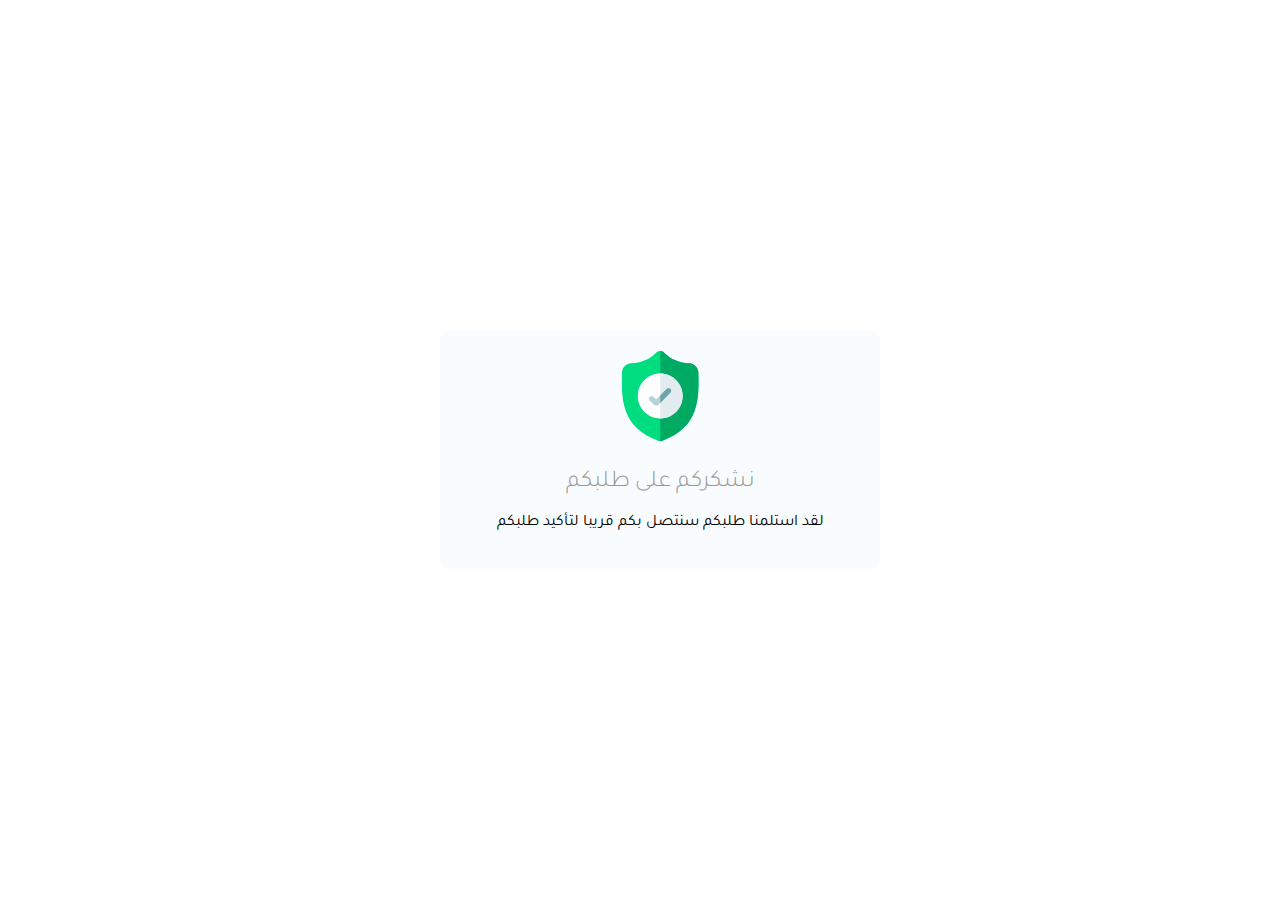
<file: thanks.html>
<!DOCTYPE html>
<html lang='en'>
  <head>
    <meta charset='utf-8'>
    <title>ثم طلب المنتج بنجاح</title>
    <meta content='IE=edge' http-equiv='X-UA-Compatible'>
    <meta content='width=device-width, initial-scale=1' name='viewport'>
    <style type="text/css">
      @import url('https://fonts.googleapis.com/css?family=Tajawal:400,700');

* {
    font-size: 16px;
}

body.success {
    background-image: url(https://cdn.stocksnap.io/img-thumbs/960w/FOY2BVBLR9.webp);
    background-size: cover;
    background-position: top center;
    background-repeat: no-repeat;
}

input:focus,
button:focus {
    outline: none;
}

button:hover,
.reset:hover {
    opacity: .8;
}

button:active,
.reset:active {
    opacity: .5;
}

.container {
    width: 400px;
    position: absolute;
    top: 50%;
    left: 50%;
    -webkit-transform: translate(-50%, -50%);
    -ms-transform: translate(-50%, -50%);
    transform: translate(-50%, -50%);
}

.steps {
    margin-bottom: 10px;
    position: relative;
    height: 25px;
}

.steps > div {
    position: absolute;
    top: 0;
    -webkit-transform: translate(-50%);
    -ms-transform: translate(-50%);
    transform: translate(-50%);
    height: 25px;
    padding: 0 5px;;
    display: inline-block;
    width: 80px;
    text-align: center;
    -webkit-transition: .3s all ease;
    transition: .3s all ease;
}

.steps > div > span {
    line-height: 25px;
    height: 25px;
    margin: 0;
    color: #777;
    font-family: 'Tajawal', sans-serif;
    font-size: .9rem;
    font-weight: 300;
}

.steps > div > .liner {
    position: absolute;
    height: 2px;
    width: 0%;
    left: 0;
    top: 50%;
    margin-top: -1px;
    background: #999;
    -webkit-transition: .3s all ease;
    transition: .3s all ease;
}

.step-one {
    left: 0;
}

.step-two {
    left: 50%;
    clip: rect(0, 0px, 25px, 0px);
}

.step-three {
    left: 100%;
    clip: rect(0, 0px, 25px, 0px);
}

.line {
    width: 100%;
    height: 5px;
    background: #ddd;
    position: relative;
    border-radius: 10px;
    overflow: visible;
    margin-bottom: 50px;
}

.line .dot-move {
    position: absolute;
    top: 50%;
    left: 0%;
    width: 15px;
    height: 15px;
    -webkit-transform: translate(-50%, -50%);
    -ms-transform: translate(-50%, -50%);
    transform: translate(-50%, -50%);
    background: #ddd;
    border-radius: 50%;
    -webkit-transition: .3s all ease;
    transition: .3s all ease;
}

.line .dot {
    position: absolute;
    top: 50%;
    width: 15px;
    height: 15px;
    left: 0;
    background: #ddd;
    border-radius: 50%;
    -webkit-transition: .3s all ease;
    transition: .3s all ease;
    -webkit-transform: translate(-50%, -50%) scale(.5);
    -ms-transform: translate(-50%, -50%) scale(.5);
    transform: translate(-50%, -50%) scale(.5);
}

.line .dot.zero {
    left: 0%;
    background: #bbb;
}

.container.slider-one-active .dot.zero {
    background: #5892fc;
}

.line .dot.center {
    left: 50%;
    background: #bbb
}

.line .dot.full {
    left: 100%;
    background: #bbb
}

.slider-ctr {
    width: 100%;
    overflow: hidden;
}

.slider {
    overflow: hidden;
    width: 1200px;
    -webkit-transition: .3s all ease;
    transition: .3s all ease;
    -webkit-transform: translate(0px) scale(1);
    -ms-transform: translate(0px) scale(1);
    transform: translate(0px) scale(1);
}

.container.slider-one-active .slider-two,
.container.slider-one-active .slider-three {
    -webkit-transform: scale(.5);
    -ms-transform: scale(.5);
    transform: scale(.5);
}

.container.slider-two-active .slider-one,
.container.slider-two-active .slider-three {
    -webkit-transform: scale(.5);
    -ms-transform: scale(.5);
    transform: scale(.5);
}

.container.slider-three-active .slider-one,
.container.slider-three-active .slider-two {
    -webkit-transform: scale(.5);
    -ms-transform: scale(.5);
    transform: scale(.5);
}

.slider-one,
.slider-two,
.slider-three {
    -webkit-transition: .3s all ease;
    transition: .3s all ease;
}

.slider-form {
    float: left;
    width: 400px;
    text-align: center;
    font-family: tajawal;
    background: #f0f8ff61;
    padding: 20px;
    border-radius: 10px;
}

.slider-form h2 {
    font-size: 1.5rem;
    font-family: 'Tajawal', sans-serif;
    font-weight: 300;
    margin-bottom: 15px;
    color: #999;
    position: relative;
}

.slider-form h2 .yourname {
    font-weight: 400;
}

.slider-form h3 {
    font-size: 1.5rem;
    font-family: 'Tajawal', sans-serif;
    font-weight: 300;
    margin-bottom: 50px;
    line-height: 1.5;
    color: #999;
    position: relative;
}

.slider-form h3 .balapa {
    font-family: 'Pacifico', sans-serif;
    display: inline-block;
    color: #5892fc;
    text-decoration: none
}

.slider-form input, select {
    width: 100%;
    box-sizing: border-box;
    padding: 15px 20px;
    background: #fafafa;
    border: 1px solid transparent;
    color: #777;
    border-radius: 50px;
    margin-bottom: 5px;
    font-size: 1rem;
    font-family: 'Tajawal', sans-serif;
    position: relative;
    z-index: 99;
}

.slider-form input:focus, select {
    background: #fcfcfc;
    border: 1px solid #ddd;
}

.slider-form button,
.reset {
  display: inline-block;
  text-decoration: none;
    background: #5892fc;
    border: none;
    color: white;
    padding: 10px 25px;
    font-size: 1rem;
    border-radius: 3px;
    cursor: pointer;
    font-family: 'Tajawal', sans-serif;
    font-weight: 300;
    position: relative;
}

/*  emot */

.label-ctr {
    margin-bottom: 50px;
}

label.radio {
    height: 55px;
    width: 55px;
    display: inline-block;
    margin: 0 10px;
    background: transparent;
    position: relative;
    border-radius: 50%;
    cursor: pointer
}

label.radio input {
    visibility: hidden
}

label.radio input:checked + .emot {
    -webkit-transform: scale(1.25);
    -ms-transform: scale(1.25);
    transform: scale(1.25);
}

label.radio input:checked + .emot,
label.radio input:checked + .emot .mouth {
    border-color: #5892fc;
}

label.radio input:checked + .emot:before,
label.radio input:checked + .emot:after {
    background: #5892fc;
}

label.radio .emot {
    position: absolute;
    top: 0;
    left: 0;
    right: 0;
    bottom: 0;
    background: #fafafa;
    border-radius: 50%;
    border: 2px solid #ddd;
    -webkit-transition: .3s all ease;
    transition: .3s all ease;
}

label.radio .emot:before {
    content: "";
    position: absolute;
    top: 15px;
    left: 15px;
    width: 5px;
    height: 10px;
    background: #ddd;
}

label.radio .emot:after {
    content: "";
    position: absolute;
    top: 15px;
    right: 15px;
    width: 5px;
    height: 10px;
    background: #ddd;
}

label.radio .emot .mouth {
    position: absolute;
    bottom: 10px;
    right: 15px;
    left: 15px;
    height: 15px;
    border-radius: 50%;
    border: 3px solid #ddd;
    background: transparent;
    clip: rect(0, 35px, 10px, 0);
}

label.radio .emot .mouth.smile {
    -webkit-transform: rotate(180deg);
    -ms-transform: rotate(180deg);
    transform: rotate(180deg);
}

label.radio .emot .mouth.sad {
    -webkit-transform: translateY(50%);
    -ms-transform: translateY(50%);
    transform: translateY(50%);
}

/*  center */

.container.center .line .dot-move {
    left: 50%;
    -webkit-animation: .3s anim 1;
}

.container.center .line .dot.center {
    background: #5892fc;
}

.container.center .slider {
    -webkit-transform: translate(-400px);
    -ms-transform: translate(-400px);
    transform: translate(-400px);
}

.container.center .step-two {
    clip: rect(0, 100px, 25px, 0px);
}

.container.center .step-one .liner {
    width: 100%;
}

/*  full */

.container.full .line .dot-move {
    left: 100%;
    -webkit-animation: .3s anim 1;
}

.container.full .line .dot.full {
    background: #5892fc;
}

.container.full .slider {
    -webkit-transform: translate(-800px);
    -ms-transform: translate(-800px);
    transform: translate(-800px);
}

.container.full .step-two,
.container.full .step-three {
    clip: rect(0, 100px, 25px, 0px);
}

.container.full .step-one .liner,
.container.full .step-two .liner {
    width: 100%;
}
    </style>


	  <!-- Meta Pixel Code -->
<script>
  !function(f,b,e,v,n,t,s)
  {if(f.fbq)return;n=f.fbq=function(){n.callMethod?
  n.callMethod.apply(n,arguments):n.queue.push(arguments)};
  if(!f._fbq)f._fbq=n;n.push=n;n.loaded=!0;n.version='2.0';
  n.queue=[];t=b.createElement(e);t.async=!0;
  t.src=v;s=b.getElementsByTagName(e)[0];
  s.parentNode.insertBefore(t,s)}(window, document,'script',
  'https://connect.facebook.net/en_US/fbevents.js');
  fbq('init', '1294814404496791');
  fbq('track', 'Purchase');
</script>
<noscript><img height="1" width="1" style="display:none"
  src="https://www.facebook.com/tr?id=1294814404496791&ev=Purchase&noscript=1"
/></noscript>
<!-- End Meta Pixel Code -->

  </head>
	<body class="success">


    <div class="container">
    <!-- Contact Form - sent to a Google Sheet -->

      <div class="slider-form slider-one">

        <img src="[data-uri]" width="90" />

        <h2>نشكركم على  طلبكم</h2>

        <p>لقد استلمنا طلبكم سنتصل بكم قريبا لتأكيد طلبكم</p>

        
		
  </div>
    </div>
  <script src="https://ajax.googleapis.com/ajax/libs/jquery/2.1.4/jquery.min.js"></script>
  <!-- Custom Theme JavaScript -->



</html>
</file>
